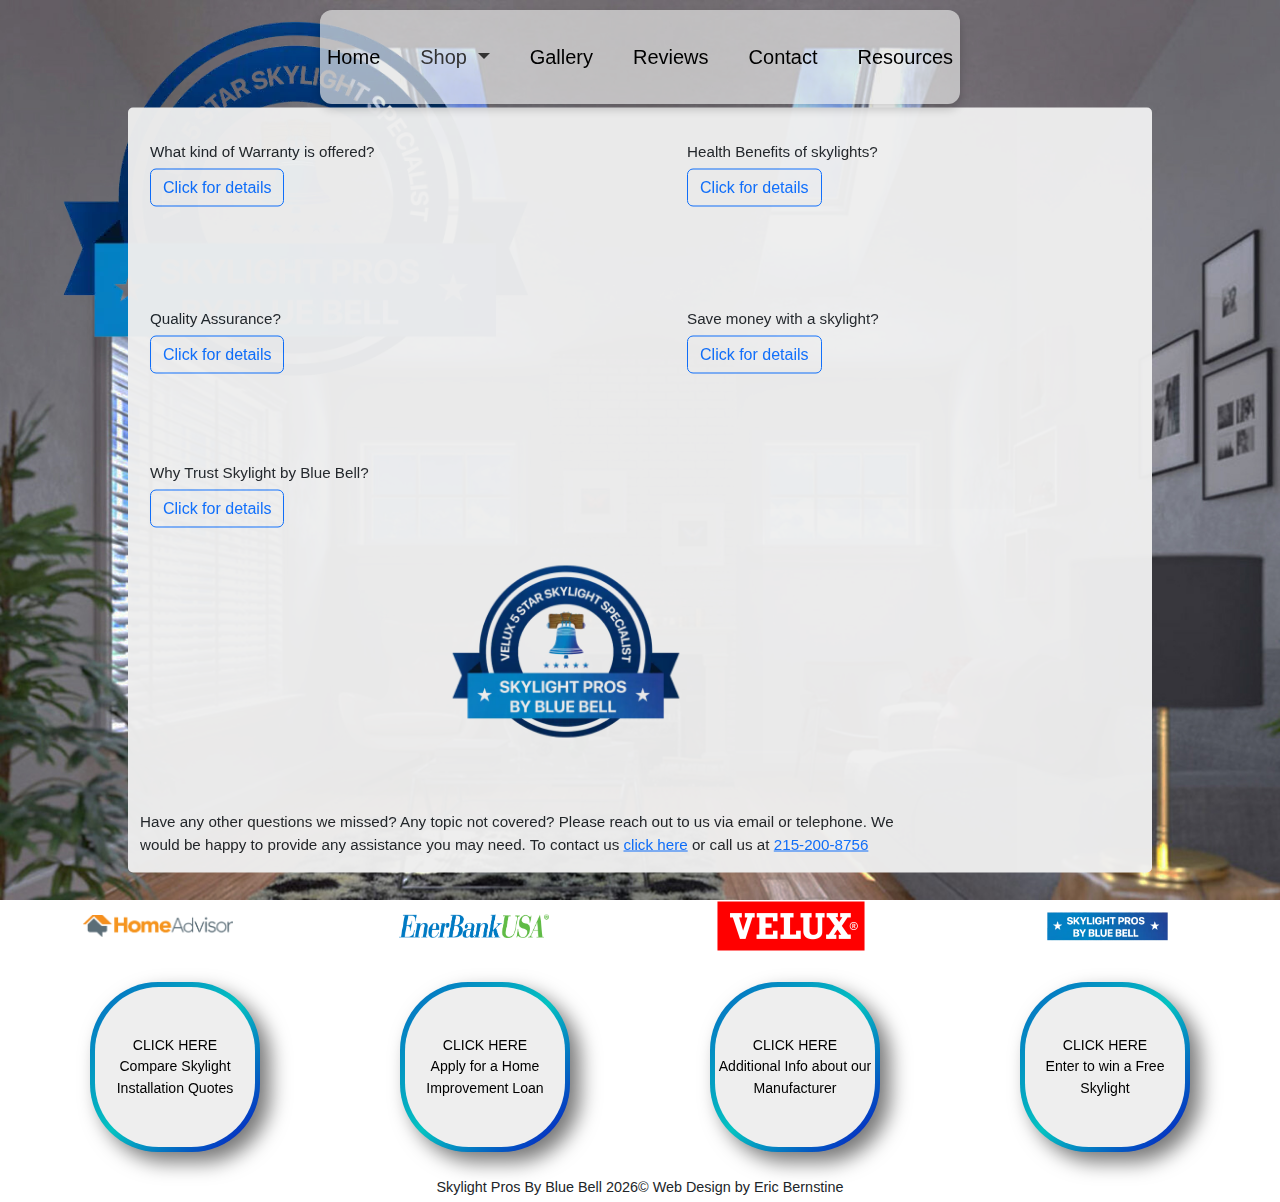
<file: information.html>
<!DOCTYPE html>
<html lang="en">

<head>
  <meta charset="UTF-8">
  <meta name="viewport" content="width=device-width, initial-scale=1.0">
  <!-- BOOTSTRAP CDN 4.0-->
  <!-- needed to downgrade to 4.0, collapse divs do not work on 5.3.3 -->
  <link href="https://cdn.jsdelivr.net/npm/bootstrap@5.3.3/dist/css/bootstrap.min.css" rel="stylesheet"
    integrity="sha384-QWTKZyjpPEjISv5WaRU9OFeRpok6YctnYmDr5pNlyT2bRjXh0JMhjY6hW+ALEwIH" crossorigin="anonymous">
  <script src="https://cdn.jsdelivr.net/npm/bootstrap@5.3.3/dist/js/bootstrap.bundle.min.js"
    integrity="sha384-YvpcrYf0tY3lHB60NNkmXc5s9fDVZLESaAA55NDzOxhy9GkcIdslK1eN7N6jIeHz"
    crossorigin="anonymous"></script>
  <link rel="stylesheet" href="styles/media_queries/query_information.css">
  <link rel="stylesheet" href="styles/media_queries/query_headingSection.css">
  <link rel="stylesheet" href="styles/media_queries/query_footerSection.css">
  <link rel="stylesheet" href="styles/master.css">
  <link rel="stylesheet" href="styles/information.css">

  <title>Skylight Pros by Blue Bell</title>
  <script src="https://ajax.googleapis.com/ajax/libs/jquery/3.7.1/jquery.min.js"></script>
</head>

<body>
  <div class="headingSection">
    <div id="innerHeading">
      <img class='logo' src="images/logo.png" alt="">
      <div class="menuHolder">
        <div id="menu">
          <ul class="nav-links">
            <li><a href="index.html">Home</a></li>

            <li>
              <div class="dropdown">
                <button class="dropdown-toggle" type="button" id="dropdownMenuButton" data-bs-toggle="dropdown"
                  aria-expanded="false">
                  Shop
                </button>
                <ul class="dropdown-menu" aria-labelledby="dropdownMenuButton">
                  <li><a class="dropdown-item" href="shopPage_skylights.html">Skylights</a></li>
                  <li><a class="dropdown-item" href="shopPage_sunTunels.html">Sun Tunnels</a></li>
                  <li><a class="dropdown-item" href="shopPage_roofWindows.html">Roof Access
                      Windows</a></li>
                  <li><a class="dropdown-item" href="roofing.html">Roofing</a></li>
                  <li><a class="dropdown-item" href="siding.html">Siding</a></li>
                </ul>
              </div>
            </li>


            <li><a href="">Gallery</a></li>
            <li><a href="#">Reviews</a></li>
            <li><a href="contact.html">Contact</a></li>
            <li><a href="information.html">Resources</a></li>
          </ul>
        </div>
      </div>
    </div>
    <div class="burger" id='burger'>
      <div class="inactive line"></div>
      <div class="inactive line"></div>
      <div class="inactive line"></div>
    </div>
  </div>



  <div class="mainBlock">
    <div class="descriptionBlock">

      <div class="ques1">
        <h4>What kind of Warranty is offered?</h4>
        <p>
          <a class="btn btn-outline-primary" data-bs-toggle="collapse" href="#collapseExampleques1"
            id="collapseExampleques1_btn" role="button" aria-expanded="false"
            onclick="collapseButton('collapseExampleques1_btn')" aria-controls="collapseExample">
            Click for details
          </a>
        </p>
        <div class="collapse" id="collapseExampleques1">

          <div class="card card-body">
            <p>The Velux deck mounted skylights come with an industry-first 10-year
              “No Leak” installation warranty that covers correct skylight and
              appropriate flashing installations (product and labor) against
              leaks, no matter who installs the skylight.</p>
            <p><a href="https://www.veluxusa.com/help/velux-warranty">Reference</a></p>
          </div>
        </div>
      </div>


      <div class="ques2">
        <h4>Quality Assurance?</h4>
        <p>
          <a class="btn btn-outline-primary" data-bs-toggle="collapse" href="#collapseExampleques2"
            id="collapseExampleques2_btn" onclick="collapseButton('collapseExampleques2_btn')" role="button"
            aria-expanded="false" aria-controls="collapseExample">
            Click for details
          </a>
        </p>
        <div class="collapse" id="collapseExampleques2">
          <div class="card card-body">
            <p>
              Quality is rooted in treating your customer’s home the same way you want your home
              treated.
              Unlike other skylight installers, roofers, and or contractor; Skylight Pros by Blue Bell
              ensures your skylight replacement or new installation will not leak by removing old
              shingles
              from around the units. Once the old shingles are removed, later of underlayment is
              installed
              on the roof deck prior to the installation of the new skylight and corresponding
              flashing
              kits.
            </p>
          </div>
        </div>
      </div>

      <div class="ques5">
        <h4>Why Trust Skylight by Blue Bell?</h4>
        <p>
          <a class="btn btn-outline-primary" data-bs-toggle="collapse" href="#collapseExampleques5" role="button"
            aria-expanded="false" onclick="collapseButton('collapseExampleques5_btn')" aria-controls="collapseExample"
            id="collapseExampleques5_btn">
            Click for details
          </a>
        </p>
        <div class="collapse" id="collapseExampleques5">
          <div class="card card-body">
            <p>
              As a local, family-owned business, we take pride in providing top-rated skylight
              installation and
              repair services. Our commitment to quality and customer satisfaction has earned us a
              stellar
              reputation. With certified craftsmanship, we treat every project with care and
              attention.
              Trust
              us to brighten your home with our expertise and personalized service.
            </p>
          </div>
        </div>
      </div>

      <div class="ques4">
        <h4>Health Benefits of skylights?</h4>
        <p>
          <a class="btn btn-outline-primary" data-bs-toggle="collapse" href="#collapseExampleques4"
            onclick="collapseButton('collapseExampleques4_btn')" role="button" aria-expanded="false"
            aria-controls="collapseExample" id="collapseExampleques4_btn">
            Click for details
          </a>
        </p>
        <div class="collapse" id="collapseExampleques4">
          <div class="card card-body">
            <p>Access to natural light helps regulate the human body’s natural circadian rhythm, which
              supports
              metabolic processes and leads to more restful sleep. Through the hormone melatonin, the
              circadian system regulates cycles of wakefulness and sleepiness. The natural human
              circadian. When people are deprived
              of exposure to natural cycles of darkness and light, the production of melatonin is
              disrupted,
              as are the cycles of alertness and sleepiness, potentially leading to sleep
              disturbances.</p>
            </p>
            <p>Operable skylights can improve indoor air quality by allowing fresh air to circulate,
              reducing
              the buildup of pollutants and moisture. This can be particularly beneficial in areas
              like
              kitchens and bathrooms, where ventilation is needed to prevent mold and mildew</p>
            <p><a href="https://continuingeducation.bnpmedia.com/article_print.php?C=2149&L=32">Reference</a>
            </p>
          </div>
        </div>
      </div>

      <div class="ques3">
        <h4>Save money with a skylight?</h4>
        <p>
          <a class="btn btn-outline-primary" data-bs-toggle="collapse" href="#collapseExampleques3"
            onclick="collapseButton('collapseExampleques3_btn')" role="button" aria-expanded="false"
            aria-controls="collapseExample" id="collapseExampleques3_btn">
            Click for details
          </a>
        </p>
        <div class="collapse" id="collapseExampleques3">
          <div class="card card-body">
            <p> When installed by a professional an energy-efficient skylight can help minimize your
              heating, cooling, and lighting costs.</p>
            <p>Those on east-facing roofs provide maximum light and solar heat gain in the morning.
              West-facing skylights provide afternoon sunlight and heat gain. South-facing skylights
              provide the greatest potential for desirable winter passive solar heat gain than any
              other location, but often allow unwanted heat gain in the summer.</p>
            <p><a href="https://www.energy.gov/energysaver/windows-doors-and-skylights">Reference</a>
            </p>
          </div>
        </div>
      </div>

      <div class="imgslot">
        <img src="images/logo.png" alt="" srcset="">
      </div>
    </div>

    <div class="footnote">
      <div class="footQuote">
        <p>Have any other questions we missed? Any topic not covered? Please reach out to us via email or
          telephone.
          We would be happy to provide any assistance you may need. To contact us <a href="contact.html">click
            here</a> or call us at <a href="tel:215-200-8756">215-200-8756</a>
        </p>
      </div>
    </div>
  </div>

  <!-- FOOTER -->
  <div class="sponsorImages">
    <img src="images/Sponsors/homeAdvisor.png" alt="">
    <img src="images/Sponsors/enterBank.png" alt="">
    <img src="images/Sponsors/velux.png" alt="">
    <div class="smallLogo"><img src="images/smallLogo.png" alt=""></div>
  </div>
  <div class="sponsorSectionSecondary">

    <div class='sponsorBlock'>
      <div class='homeAdvisor'>
        <div class="sponsorText">
          <div class="sponsorContent">
            <a href="https://www.homeadvisor.com/cost/doors-and-windows/install-a-skylight/">
              <div class="irsClick">CLICK HERE</div>
              Compare Skylight Installation Quotes
            </a>
          </div>
        </div>
      </div>
    </div>

    <div class='sponsorBlock'>
      <div class='enterBank'>
        <div class="sponsorText">
          <div class="sponsorContent">
            <a
              href="https://application.enerbank.com/apply/loanproduct?sponsorPhoneNumber=8666443660&contractorNumber=1045&loanCode=DVL8724&estimatedCost=&projectTypeId=">
              <div class="irsClick">CLICK HERE</div>
              Apply for a Home Improvement Loan
            </a>
          </div>
        </div>
      </div>
    </div>


    <div class='sponsorBlock'>
      <div class='velux'>
        <div class="sponsorText">
          <div class="sponsorContent">
            <a href="https://www.veluxusa.com/">
              <div class="irsClick">CLICK HERE</div>
              Additional Info about our Manufacturer
            </a>
          </div>
        </div>
      </div>
    </div>

    <div class='sponsorBlock'>
      <div class='blueBell'>
        <div class="sponsorText">
          <div class="sponsorContent">
            <a href="#">
              <div class="irsClick">CLICK HERE</div>
              Enter to win a Free Skylight
            </a>
          </div>
        </div>
      </div>
    </div>
    <div class="watermark">Skylight Pros By Blue Bell
      <script>document.write(new Date().getFullYear())</script>© Web Design by Eric Bernstine
    </div>
  </div>

  <!-- QUERY FOOTER -->
  <div class="sponsorQuery">
    <div class="topImages">
      <div class="homeadvisor"><img src="images/Sponsors/homeAdvisor.png" alt=""></div>
      <div class="enterbank"><img src="images/Sponsors/enterBank.png" alt=""></div>
    </div>
    <div class="top">

      <div class='sponsorBlock'>
        <div class='homeAdvisor'>
          <div class="sponsorText">
            <div class="sponsorContent">
              <a href="https://www.homeadvisor.com/cost/doors-and-windows/install-a-skylight/">
                <div class="irsClick">CLICK HERE</div>
                Compare Skylight Installation Quotes
              </a>
            </div>
          </div>
        </div>
      </div>

      <div class='sponsorBlock'>
        <div class='enterBank'>
          <div class="sponsorText">
            <div class="sponsorContent">
              <a
                href="https://application.enerbank.com/apply/loanproduct?sponsorPhoneNumber=8666443660&contractorNumber=1045&loanCode=DVL8724&estimatedCost=&projectTypeId=">
                <div class="irsClick">CLICK HERE</div>
                Apply for a Home Improvement Loan
              </a>
            </div>
          </div>
        </div>
      </div>
    </div>

    <div class="bottomImages">
      <div class="bottom_velux"><img src="images/Sponsors/velux.png" alt=""></div>
      <div class="bottom_smallLogo"><img src="images/smallLogo.png" alt=""></div>
    </div>

    <div class="bottom">
      <div class='sponsorBlock'>
        <div class='velux'>
          <div class="sponsorText">
            <div class="sponsorContent">
              <a href="https://www.veluxusa.com/">
                <div class="irsClick">CLICK HERE</div>
                Additional Info about our Manufacturer
              </a>
            </div>
          </div>
        </div>
      </div>

      <div class='sponsorBlock'>
        <div class='blueBell'>
          <div class="sponsorText">
            <div class="sponsorContent">
              <a href="#">
                <div class="irsClick">CLICK HERE</div>
                Enter to win a Free Skylight
              </a>
            </div>
          </div>
        </div>
      </div>
    </div>

    <div class="watermark">Skylight Pros By Blue Bell
      <script>document.write(new Date().getFullYear())</script>© Web Design by Eric Bernstine
    </div>
  </div>
  <script src="script/query_script/query_headingSection.js"></script>
  <script src="script/information.js"></script>
</body>

</html>
</file>
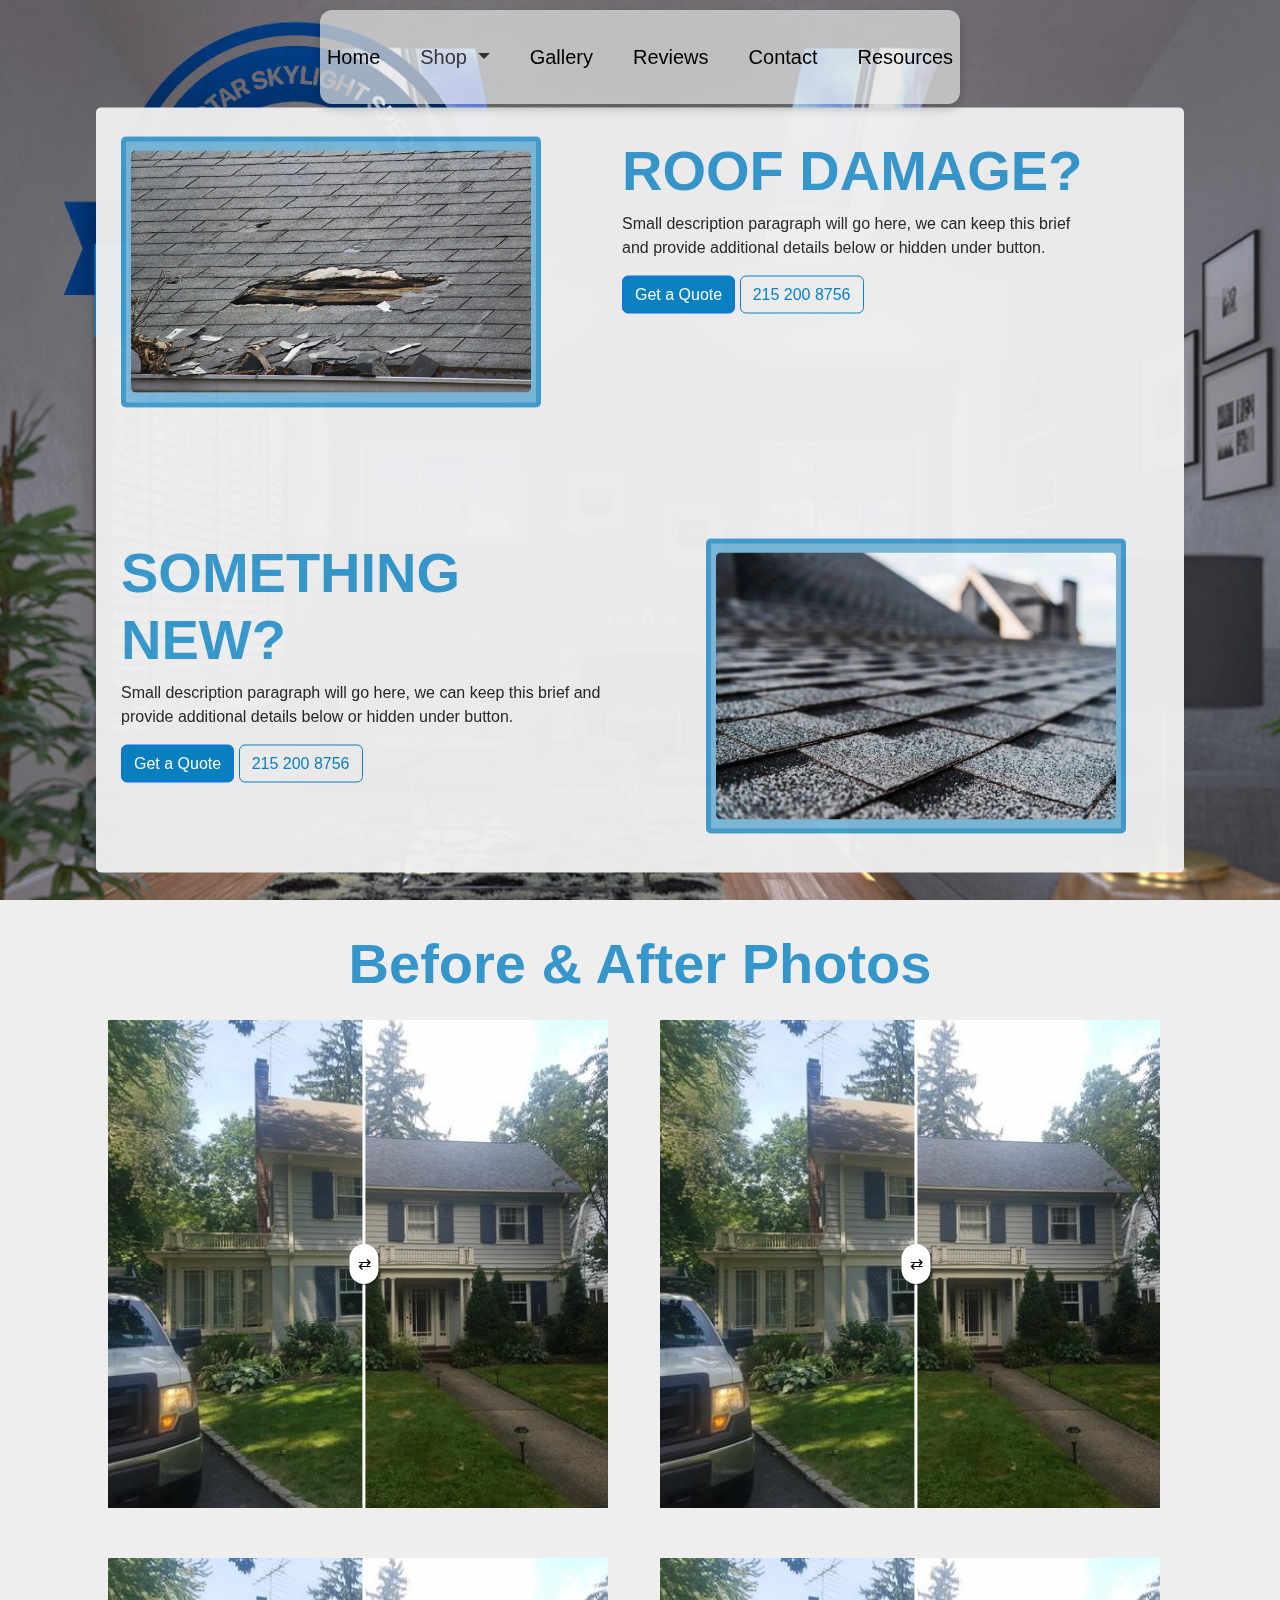
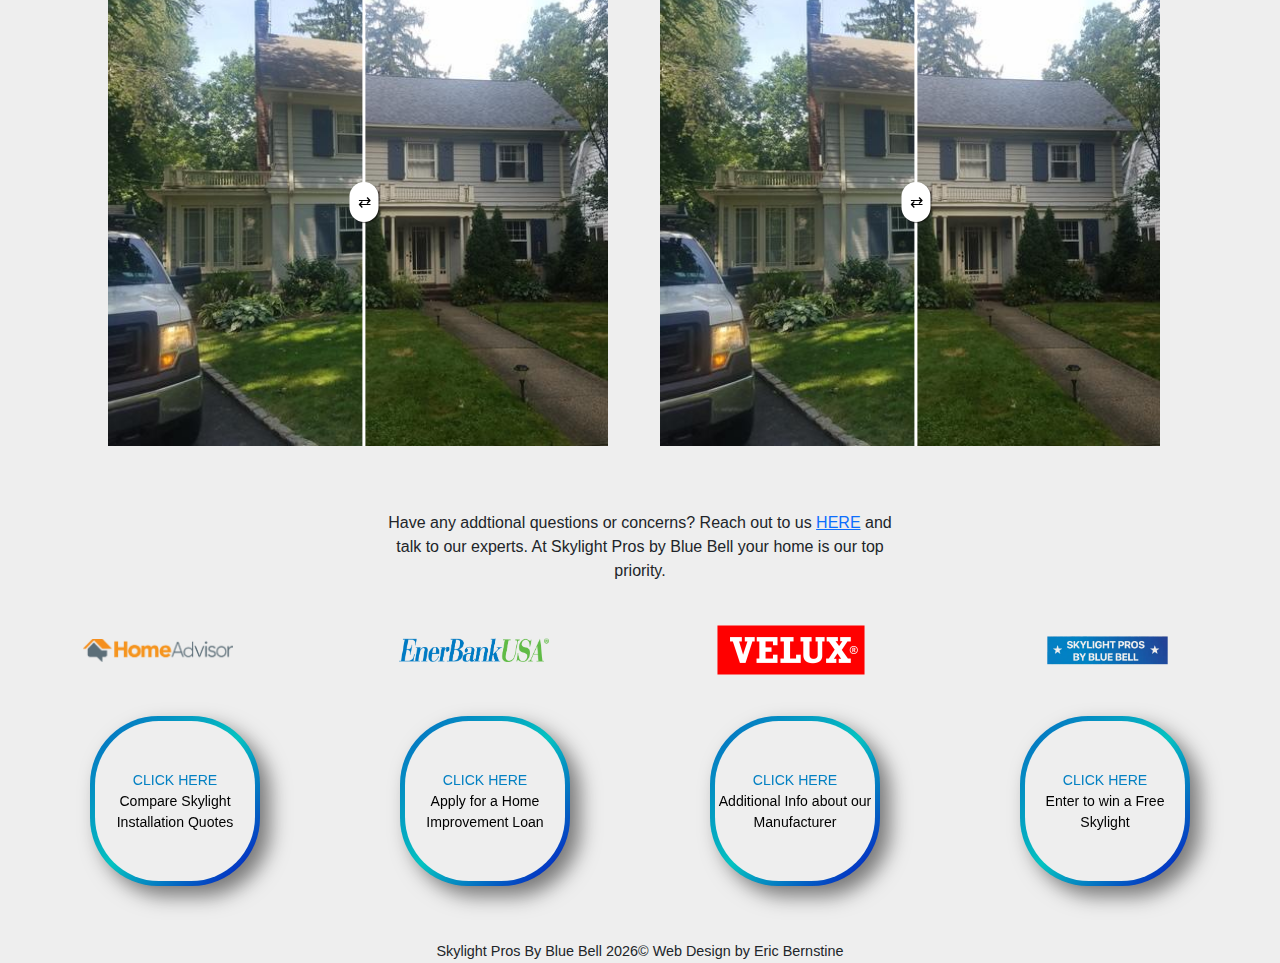
<file: roofing.html>
<!DOCTYPE html>
<html lang="en">

<head>
  <meta charset="UTF-8">
  <meta name="viewport" content="width=device-width, initial-scale=1.0">
  <link href="https://cdn.jsdelivr.net/npm/bootstrap@5.3.3/dist/css/bootstrap.min.css" rel="stylesheet"
    integrity="sha384-QWTKZyjpPEjISv5WaRU9OFeRpok6YctnYmDr5pNlyT2bRjXh0JMhjY6hW+ALEwIH" crossorigin="anonymous">
  <script src="https://cdn.jsdelivr.net/npm/bootstrap@5.3.3/dist/js/bootstrap.bundle.min.js"
    integrity="sha384-YvpcrYf0tY3lHB60NNkmXc5s9fDVZLESaAA55NDzOxhy9GkcIdslK1eN7N6jIeHz"
    crossorigin="anonymous"></script>

  <link rel="stylesheet" href="styles/media_queries/query_headingSection.css">
  <link rel="stylesheet" href="styles/media_queries/query_footerSection.css">
  <link rel="stylesheet" href="styles/media_queries/query_roof&side_mainBlock.css">
  <link rel="stylesheet" href="styles/media_queries/query_roofing.css">
  <link rel="stylesheet" href="styles/master.css">
  <link rel="stylesheet" href="styles/siding.css">
  <link rel="stylesheet" href="styles/roofing.css">
  <title>Skylight Pros by Blue Bell</title>
  <!-- <script src="https://ajax.googleapis.com/ajax/libs/jquery/3.7.1/jquery.min.js"></script> -->
</head>

<body>

  <div class="headingSection">
    <div id="innerHeading">
      <img class='logo' src="images/logo.png" alt="">
      <div class="menuHolder">
        <div id="menu">
          <ul class="nav-links">
            <li><a href="index.html">Home</a></li>

            <li>
              <div class="dropdown">
                <button class="dropdown-toggle" type="button" id="dropdownMenuButton" data-bs-toggle="dropdown"
                  aria-expanded="false">
                  Shop
                </button>
                <ul class="dropdown-menu" aria-labelledby="dropdownMenuButton">
                  <li><a class="dropdown-item" href="shopPage_skylights.html">Skylights</a></li>
                  <li><a class="dropdown-item" href="shopPage_sunTunels.html">Sun Tunnels</a></li>
                  <li><a class="dropdown-item" href="shopPage_roofWindows.html">Roof Access
                      Windows</a></li>
                  <li><a class="dropdown-item" href="roofing.html">Roofing</a></li>
                  <li><a class="dropdown-item" href="siding.html">Siding</a></li>
                </ul>
              </div>
            </li>


            <li><a href="index.html#gallerySection">Gallery</a></li>
            <li><a href="index.html#testimonialSponsorSection">Reviews</a></li>
            <li><a href="contact.html">Contact</a></li>
            <li><a href="information.html">Resources</a></li>
          </ul>
        </div>
      </div>
    </div>
    <div class="burger" id='burger'>
      <div class="inactive line"></div>
      <div class="inactive line"></div>
      <div class="inactive line"></div>
    </div>
  </div> <!-- End of heading section --> 

  <div class="mainBlock">

    <div class="imgBlock1">
      <img src="images/shop/roofing/damagedRoof.jpg" alt="" srcset="">
    </div>

    <div class="descBlock1">
      <h4>ROOF DAMAGE?</h4>
      <div class="descBlock1_details">
        <p>Small description paragraph will go here, we can keep this brief and provide additional details below or
          hidden under button.
        </p>
      </div>
      <a href="contact.html"><button class="btn btn-primary">Get a Quote</button></a>
      <a href="tel:215-200-8756" class="btn btn-outline-primary">215 200 8756</a>
    </div>

    <div class="imgBlock2">
      <img src="images/shop/roofing/newRoof.webp" alt="" srcset="">
    </div>
    <div class="descBlock2">
      <h4>SOMETHING NEW?</h4>
      <div class="descBlock2_details">
        <p>Small description paragraph will go here, we can keep this brief and provide additional details below or
          hidden under button.
        </p>
      </div>
      <a href="contact.html"><button class="btn btn-primary">Get a Quote</button></a>
      <a href="tel:215-200-8756" class="btn btn-outline-primary">215 200 8756</a>
    </div>

  </div>

  <div class="imgBlock">
    <h4>Before & After Photos</h4>
    <div class="flex">

      <div class="inner">
        <div class="container">
          <div class="img_container">
            <img src="images/shop/roofing/before2.jpg" alt="" class="slider_image before">
            <img src="images/shop/roofing/after2.jpg" alt="" class="slider_image after">
          </div>
          <input type="range" class="slider" min="3" max="95" value="50" aria-label="% before photo shown">
          <div class="slider_line"></div>
          <div class="slider_button">&#8644;</div>
        </div>
      </div>

      <div class="inner">
        <div class="container">
          <div class="img_container">
            <img src="images/shop/roofing/before2.jpg" alt="" class="slider_image before">
            <img src="images/shop/roofing/after2.jpg" alt="" class="slider_image after">
          </div>
          <input type="range" class="slider" min="3" max="95" value="50" aria-label="% before photo shown">
          <div class="slider_line"></div>
          <div class="slider_button">&#8644;</div>
        </div>
      </div>

      <div class="inner">
        <div class="container">
          <div class="img_container">
            <img src="images/shop/roofing/before2.jpg" alt="" class="slider_image before">
            <img src="images/shop/roofing/after2.jpg" alt="" class="slider_image after">
          </div>
          <input type="range" class="slider" min="3" max="95" value="50" aria-label="% before photo shown">
          <div class="slider_line"></div>
          <div class="slider_button">&#8644;</div>
        </div>
      </div>

      <div class="inner">
        <div class="container">
          <div class="img_container">
            <img src="images/shop/roofing/before2.jpg" alt="" class="slider_image before">
            <img src="images/shop/roofing/after2.jpg" alt="" class="slider_image after">
          </div>
          <input type="range" class="slider" min="3" max="95" value="50" aria-label="% before photo shown">
          <div class="slider_line"></div>
          <div class="slider_button">&#8644;</div>
        </div>
      </div>


      <div class="roofing_disclaimer">
        <p>Have any addtional questions or concerns? Reach out to us <a href="contact.html">HERE</a>
          and talk to our experts.
          At Skylight Pros by Blue Bell your home is our top priority.</p>
      </div>
    </div>
  </div>




    <!-- FOOTER -->
    <div class="sponsorImages">
      <img src="images/Sponsors/homeAdvisor.png" alt="">
      <img src="images/Sponsors/enterBank.png" alt="">
      <img src="images/Sponsors/velux.png" alt="">
      <div class="smallLogo"><img src="images/smallLogo.png" alt=""></div>
  </div>
  <div class="sponsorSectionSecondary">
      <div class='sponsorBlock'>
          <div class='homeAdvisor'>
              <div class="sponsorText">
                  <div class="sponsorContent">
                      <a href="https://www.homeadvisor.com/cost/doors-and-windows/install-a-skylight/">
                          <div class="sponsorBlock_click">CLICK HERE</div>
                          Compare Skylight Installation Quotes
                      </a>
                  </div>
              </div>
          </div>
      </div>

      <div class='sponsorBlock'>
          <div class='enterBank'>
              <div class="sponsorText">
                  <div class="sponsorContent">
                      <a
                          href="https://application.enerbank.com/apply/loanproduct?sponsorPhoneNumber=8666443660&contractorNumber=1045&loanCode=DVL8724&estimatedCost=&projectTypeId=">
                          <div class="sponsorBlock_click">CLICK HERE</div>
                          Apply for a Home Improvement Loan
                      </a>
                  </div>
              </div>
          </div>
      </div>


      <div class='sponsorBlock'>
          <div class='velux'>
              <div class="sponsorText">
                  <div class="sponsorContent">
                      <a href="https://www.veluxusa.com/">
                          <div class="sponsorBlock_click">CLICK HERE</div>
                          Additional Info about our Manufacturer
                      </a>
                  </div>
              </div>
          </div>
      </div>

      <div class='sponsorBlock'>
          <div class='blueBell'>
              <div class="sponsorText">
                  <div class="sponsorContent">
                      <a href="#">
                          <div class="sponsorBlock_click">CLICK HERE</div>
                          Enter to win a Free Skylight
                      </a>
                  </div>
              </div>
          </div>
      </div>
  </div>
  <div class="top_watermark">Skylight Pros By Blue Bell
      <script>document.write(new Date().getFullYear())</script>© Web Design by Eric Bernstine
  </div>

  <!-- QUERY FOOTER -->
  <div class="sponsorQuery">
      <div class="topImages">
          <div class="homeadvisor"><img src="images/Sponsors/homeAdvisor.png" alt=""></div>
          <div class="enterbank"><img src="images/Sponsors/enterBank.png" alt=""></div>
      </div>
      <div class="top">

          <div class='sponsorBlock'>
              <div class='homeAdvisor'>
                  <div class="sponsorText">
                      <div class="sponsorContent">
                          <a href="https://www.homeadvisor.com/cost/doors-and-windows/install-a-skylight/">
                              <div class="sponsorBlock_click">CLICK HERE</div>
                              Compare Skylight Installation Quotes
                          </a>
                      </div>
                  </div>
              </div>
          </div>

          <div class='sponsorBlock'>
              <div class='enterBank'>
                  <div class="sponsorText">
                      <div class="sponsorContent">
                          <a
                              href="https://application.enerbank.com/apply/loanproduct?sponsorPhoneNumber=8666443660&contractorNumber=1045&loanCode=DVL8724&estimatedCost=&projectTypeId=">
                              <div class="sponsorBlock_click">CLICK HERE</div>
                              Apply for a Home Improvement Loan
                          </a>
                      </div>
                  </div>
              </div>
          </div>
      </div>

      <div class="bottomImages">
          <div class="bottom_velux"><img src="images/Sponsors/velux.png" alt=""></div>
          <div class="bottom_smallLogo"><img src="images/smallLogo.png" alt=""></div>
      </div>

      <div class="bottom">
          <div class='sponsorBlock'>
              <div class='velux'>
                  <div class="sponsorText">
                      <div class="sponsorContent">
                          <a href="https://www.veluxusa.com/">
                              <div class="sponsorBlock_click">CLICK HERE</div>
                              Additional Info about our Manufacturer
                          </a>
                      </div>
                  </div>
              </div>
          </div>

          <div class='sponsorBlock'>
              <div class='blueBell'>
                  <div class="sponsorText">
                      <div class="sponsorContent">
                          <a href="#">
                              <div class="sponsorBlock_click">CLICK HERE</div>
                              Enter to win a Free Skylight
                          </a>
                      </div>
                  </div>
              </div>
          </div>
      </div>

      <div class="watermark">Skylight Pros By Blue Bell
          <script>document.write(new Date().getFullYear())</script>© Web Design by Eric Bernstine
      </div>
  </div>

  <script src="script/query_script/query_headingSection.js"></script>
  <script src="script/roofing.js"></script>
</body>

</html>
</file>
<file: styles/media_queries/query_information.css>
@media screen and (max-width:900px){
    .mainBlock{
        width: 95% !important;
        height: 89% !important;
    }
    /* .imgslot{
        grid-column: 5 / 9;
        grid-row: 10 / 12;
    } */
    .imgslot img{
        width: 200px !important;
        height: auto;
    }
    .ques5{
        margin-bottom: 0px !important;
    }
    .ques4{
        margin-top: 0px !important;
    }

}

@media screen and (max-width: 550px){
    .ques1, .ques2, .ques3, .ques4, .ques5{
        margin-left: 10px !important;
    } 
    .ques1 h4, .ques2 h4, .ques3 h4, .ques4 h4, .ques5 h4{
        margin-top: 0px !important;
    }
    .mainBlock{
        overflow-y: hidden !important;
    }
    .imgslot img{
        display: none !important;
    }
    .descriptionBlock {
        display: flex !important;
        flex-direction: column !important;
    }
    .footnote{
        flex-direction: column !important;
        justify-content: center !important;
    }
    .footQuote{
        width: 95% !important;
        font-size: 80% !important;
    }
    .number{
        margin-bottom: 10px;
    }
    .collapse div{
        max-height: 200px !important;
        overflow-y: scroll !important;
    }
}

@media screen and (max-width: 400px){
    .descriptionBlock h4{
        font-size: 90% !important;
    }
    .descriptionBlock p{
        font-size: 90% !important;
    }
    .descriptionBlock a{
        transform: scale(0.8);
    }
    .footQuote{
        width: 95% !important;
        font-size: 75% !important;
    }

}
</file>
<file: styles/media_queries/query_headingSection.css>
.burger{
   display: none;
}
.burger div{
    width: 27px;
    height: 3px;
    background-color: #565656;
    margin-bottom: 3px;
}

.burger svg{
    opacity: 0.8;
}
@media screen and (max-width: 1240px){
    .headingSection{
        overflow-x: hidden;
    }
    .burger{
        display: block;
        position: fixed;
        top: 5%;
        right: 5%;
        background-color: rgba(225, 225, 225, 0.7); /* 70% opacity black background */
        padding: 12px;
        border-radius: 12px;
        cursor: pointer;
        z-index: 100;
    }
    .nav-links{
        position: absolute;
        right: -50%;
        height: 50vh;
        top: 9vh;
        background-color: rgba(225, 225, 225, 0.7); /* 70% opacity black background */
        width: 100%;
        display: flex;
        flex-direction: column;
        align-items: center;
        border-radius: 12px;
        transform: translateX(100%);
        transition: transform 0.5s ease-in;
    }


}

@media screen and (max-width: 850px){
    .bigTitle {
        padding-left: 10%;
        padding-top: 15px;
        text-align: left;
        justify-content: center;
        grid-row-start: 3;
        grid-row-end: 5;
        grid-column-start: 1;
        grid-column-end: 5;
        color: #f7f7f5;
    }
    .bigTitle h1 {
        margin-top: 10px;
        font-weight: 800;
        font-size: 70px;
    }
    .logo img{
        width: 200px !important;
        height: auto !important;
        position: absolute;
        top: 2%;
        left: 50%;
        transform: translate(-50%, -2%);
    }
}

@media screen and (max-width: 380px){

    .bigTitle h1 {
        margin-top: 20px;
        font-weight: 800;
        font-size: 50px;
    }

    .logo{
        width: 8.25rem;
        height: 5.625rem;
    }
}
.nav-active{
    transform: translateX(0%);
}
</file>
<file: styles/media_queries/query_footerSection.css>
/* CUSTOMER REVIEWS */
@media screen and (max-width:700px) {
    .testimonialSection {
        display: flex;
        justify-content: center;
        align-items: center;
    }

    .elfsight-app-b2c97f88-710c-4d05-b94e-a5c5e601f585 {
        width: 95%;
    }
}

@media screen and (max-width: 1000px) {
    .sponsorSection {
        display: none !important;
    }

    .sponsorSectionSecondary {
        display: none !important;
    }

    .sponsorContent {
        height: 150px;
        width: 150px;
        font-size: 88%;
    }

    .sponsorImages {
        display: none !important;
    }

    .sponsorText {
        width: 92%;
        padding: 5px;
    }

    .sponsorQuery {
        display: block !important;
        width: 100%;
    }

    .sponsorQuery img {
        margin-right: 15px;
    }

    .top {
        display: flex;
        justify-content: space-around;
        align-items: center;
    }

    .bottom {
        display: flex;
        justify-content: space-around;
        align-items: center;
    }

    .topImages {
        display: flex;
        justify-content: space-around;
        align-items: center;
    }

    .bottomImages {
        display: flex;
        justify-content: space-around;
        align-items: center;
    }

    .topImages img,
    .bottomImages img {
        width: 100px !important;
        height: auto !important;
    }

    .top_watermark {
        display: none !important;
    }
}

@media screen and (max-width: 580px) {
    .sponsorContent {
        height: 100px;
        width: 100px;
        font-size: 65%;
    }

    .sponsorText {
        height: 100px !important;
        width: 100px !important;
        border: 3px solid rgba(56, 139, 217, 0.7) !important;
        padding: 0px !important;
        border-radius: 40% !important;
        filter: none !important;
    }

    .topImages img,
    .bottomImages img {
        width: 80px !important;
        height: auto !important;
    }

    .bottomImages img {
        margin-left: 10px;
    }

    .sponsorSection {
        padding: none;
    }

    .watermark {
        text-align: center;
    }
}
</file>
<file: styles/master.css>
/* HEADING SECTION */
*{
    font-family: Arial, Helvetica, sans-serif;
}
.headingSection {
    font-size: large;
    height: 100vh;
    background-image: url(../images/skylightBackgroundCopy.jpg);
    background-size: cover;
    background-position: center;
    background-repeat: no-repeat;
}
.headingSection h1{
    padding-top: 40px;
    color: #eaeaea
}

#innerHeading {
    font-size: large;
    display: grid;
    grid-template-columns: repeat(5, 2fr);
    grid-template-rows: repeat(7, auto);
    height: 100%;
}

.menuHolder {
    grid-column-start: 2;
    grid-column-end: 5;
    margin: auto auto auto auto;
    padding-bottom: 100px;
    width: 60%;
    height: 50px;
    max-width: 100%;
    /* Height of the fixed element to maintain layout */
}
#menu {
    max-width: 100%;
    position: fixed;
    top: 10px;
    /* Fixed at the top with an offset */
    left: 50%;
    transform: translateX(-50%);
    /* Center the element horizontally */
    width: 50%;
    z-index: 99;
    /* Ensure it stays on top */
    display: flex;
    /* Align children flexibly */
    justify-content: center;
    align-items: center;

}

.logo {
    margin-top: 20px;
    margin-left: 40px;
}

.logo img{
    width: 13.75rem;
    height: 9.375rem;
}

.nav-links {
    display: flex;
    justify-content: center;
    align-items: center;
    width: 100%;
    margin: auto;
    background-color: rgba(225, 225, 225, 0.7); /* 70% opacity black background */
    padding: 20px 15px;
    border-radius: 12px;
    box-shadow: 0 5px 10px rgba(0, 0, 0, 0.2);
}

.nav-links li {
    list-style: none;
    margin: 0 20px;
}

.nav-links li {
    position: relative;
    color: #333;
    font-size: 20px;
    font-weight: 500;
    padding: 6px 0;
    text-decoration: none;
}

/* Only apply to li without a button child */
.nav-links li:not(:has(button)):before {
    content: '';
    position: absolute;
    bottom: 0;
    left: 0;
    height: 3px;
    width: 0%;
    background: #0481c3;
    border-radius: 12px;
    transition: all 0.4s ease;
}

.nav-links li:hover:before {
    width: 100%;
    left: 50%;
    transform: translateX(-50%);
}

.nav-links li button {
    position: relative;
    color: #333;
    font-size: 20px;
    font-weight: 500;
    padding: 6px 0;
    text-decoration: none;
    border: none;
    background: none;
}

.nav-links a {
    text-decoration: none;
    color: #000;
}

.nav-links li button:before {
    content: '';
    position: absolute;
    bottom: 0;
    left: 0;
    height: 3px;
    width: 0%;
    background: #0481c3;
    border-radius: 12px;
    transition: all 0.4s ease;
}

.nav-links li button:hover:before {
    width: 100%;
    left: 50%;
    transform: translateX(-50%);
}
.gallery, .reviews, .shop{
    cursor: pointer;
}

.bigTitle {
    padding-left: 10%;
    padding-top: 15px;
    text-align: left;
    justify-content: center;
    grid-row-start: 2;
    grid-row-end: 5;
    grid-column-start: 2;
    grid-column-end: 5;
    color: #f7f7f5;
}

.bigTitle h1 {
    margin-top: 10px;
    font-weight: 800;
    font-size: 100px;
}


/* SHOP SECTION  */

/* Removed white box right side */
.row.pricing-row {
    margin: 0;
    padding: 0;
    width: 100%;
    max-width: 100%;
    box-sizing: border-box;
}
.homePage_shop{
    background-image: linear-gradient(#f7f7f5, #d1cfcf);
}

#shopSection {
    display: flex;
    align-items: center;
    justify-content: space-around;
    height: 800px;
    width: 100%;
    max-width: 100%;
    margin-bottom: 45px;
    padding: 0;
}

#shopSection .card {
    padding-top: 20px;
    filter: drop-shadow(10px 10px 10px rgb(4, 129, 195, 0.7));
    transition: filter 0.3s ease, padding-top 0.3s ease;
    margin: 0;
}

#shopSection .card:hover {
    filter: drop-shadow(20px 20px 20px rgb(4, 129, 195, 0.7));
}

#shopSection .card_buttons{
    display: flex;
    flex-direction: row;
    gap: 5px
}
#shopSection .card_buttons a{
    transform: scale(0.9);
}

#shopSection .cardImg {
    border-radius: 5%;
}

/* GALLERY SECTION */

.carousel {
    width: 100vw;
    height: 100vh;
    margin-top: -50px;
    overflow: hidden;
    position: relative;
    max-width: 100%;
}

.carousel .list .item {
    width: 180px;
    max-width: 100%;
    height: 250px;
    position: absolute;
    top: 80%;
    transform: translateY(-70%);
    left: 70%;
    border-radius: 20px;
    box-shadow: 0 25px 50px rgba(0, 0, 0, 0.3);
    background-position: 50% 50%;
    background-size: cover;
    z-index: 98;
    transition: 2s;
    /* Update transition duration */
}

.carousel .list .item:nth-child(1),
.carousel .list .item:nth-child(2) {
    top: 0;
    left: 0;
    transform: translate(0, 0);
    border-radius: 0;
    width: 100%;
    height: 100%;
}

.carousel .list .item:nth-child(3) {
    left: 67%;
}

.carousel .list .item:nth-child(4) {
    left: calc(67% + 200px);
}

.carousel .list .item:nth-child(5) {
    left: calc(67% + 400px);
}

.carousel .list .item:nth-child(6) {
    left: calc(67% + 600px);
}

.carousel .list .item:nth-child(n+7) {
    left: calc(67% + 800px);
    opacity: 0;
}

.list .item .content {
    position: absolute;
    top: 50%;
    left: 100px;
    transform: translateY(-50%);
    width: 400px;
    text-align: left;
    color: #fff;
    display: none;
}

.list .item:nth-child(2) .content {
    display: block;
}

.content .title {
    font-size: 100px;
    text-transform: uppercase;
    color: #0481c3;
    font-weight: bold;
    line-height: 1;
    opacity: 0;
    animation: animate 1s ease-in-out 0.3s 1 forwards;
}


.content .des {
    margin-top: 10px;
    margin-bottom: 20px;
    font-size: 18px;
    margin-left: 5px;
    opacity: 0;
    animation: animate 1s ease-in-out 0.9s 1 forwards;
}

.content .btn {
    margin-left: 0px;
    opacity: 0;
    animation: animate 1s ease-in-out 1.2s 1 forwards;
}

.content .btn a {
    text-decoration: none; /* Remove underline */
    color: inherit; /* Ensure it inherits the color */
    padding: 10px 20px;
    border: none;
    cursor: pointer;
    font-size: 16px;
    border: 2px solid #fff;
    border-radius: 5px;
}

.content .btn a:nth-child(1) {
    margin-right: 15px;
    background-color: rgba(4, 129, 195, 0.2);
    color: #fff; 
    border: 2px solid #0481c3; /* Border same as text color */
    transition: 0.3s; /* Smooth transition */
}

.content .btn a:nth-child(1):hover {
    background-color: #0481c3; /* Solid blue */
    color: #fff; /* White text */
    border-color: #0481c3; /* Keep the same border color */
}

.content .btn a:nth-child(2) {
    background-color: #0481c3; /* Always blue */
    color: #fff; /* White text */
    border: 2px solid #0481c3; /* Border same as background */
    transition: 0.3s; /* Smooth transition */
}

.content .btn a:nth-child(2):hover {
    background-color: #045480;
    border-color: #0481c3; 
}
.content .btn button{
    background: none;
    border: none;
    padding: 0;
    margin: 0;
    color: inherit;
    font: inherit;
    cursor: pointer;
    outline: none;
    text-align: left; /* Optional, aligns text to the left */
}


@keyframes animate {
    from {
        opacity: 0;
        transform: translate(0, 100px);
        filter: blur(33px);
    }

    to {
        opacity: 1;
        transform: translate(0);
        filter: blur(0);
    }
}

/* next prev arrows */
.arrows {
    position: absolute;
    top: 80%;
    right: 58%;
    z-index: 100;
    width: 300px;
    display: flex;
    gap: 40px;
    align-items: center;
}

.arrows button {
    width: 80px;
    height: 80px;
    border-radius: 20%;
    background-color: #0481c3;
    color: #fff;
    border: none;
    outline: none;
    transition: .5s;
    cursor: pointer;
}

.arrows button:hover {
    background: #fff;
    color: #000;
}

.point {
    font-size: 40px;
    line-height: 40px;
}

/* time running */
.carousel .timeRunning {
    position: absolute;
    z-index: 999;
    width: 0%;
    height: 4px;
    background-color: #0481c3;
    left: 0;
    top: 0;
    animation: runningTime 10s linear 1 forwards;
    /* Update animation duration */
}

@keyframes runningTime {
    from {
        width: 0%;
    }

    to {
        width: 100%;
    }
}

.sponsors {
    background-color: #0481c3;
    height: 150px;
    width: 100%;
}

/* TESTIMNOAL SECTION */

.testimonialSection {
    height: 70vh;
    display: flex;
    align-items: center;
    justify-content: center;
}

/* SPONSOR SECTION */
.number_wrap{
    padding-bottom: 15px;
    width: 100%;
    height: auto;
    display: flex;
    justify-content: center;
    align-items: center;
    flex-direction: column;
}
.number_wrap h4{
    color: #494949;
}
.testimonialSponsorSection{
    background-image: linear-gradient(#f7f7f5, #d1cfcf);
}
.sponsorQuery{
    display: none;
}
.sponsorSection {
    height: 250px;
    display: flex;
    flex-wrap: wrap;
    justify-content: space-around;
    align-items: center;
    padding: 20px;
}
.sponsorImages{
    display: flex;
    justify-content: space-around;
    align-items: center;
}

.sponsorImages img{
    width: 150px;
    height: auto;
}
.smallLogo{
    margin-right: 15px;
}

.sponsorSectionSecondary {
    height: 250px;
    display: flex;
    flex-wrap: wrap;
    justify-content: space-around;
    align-items: center;
    padding: 20px;
}

.sponsorBlock {
    display: flex;
    flex-direction: column;
    align-items: center;
    text-align: center;
    margin: 10px;
    flex: 1 1 calc(20% - 20px);
    max-width: calc(20% - 20px);
}


.sponsorText {
    position: relative;
    background: linear-gradient(to bottom right, #0466c3, #04c3c1, #040cc3);
    border-radius: 40%;
    padding: 5px;
    /* Adjust the padding to simulate the border width */
    display: flex;
    align-items: center;
    justify-content: center;
    filter: drop-shadow(10px 10px 10px #787878);
    overflow: hidden;
}

.sponsorContent {
    background: #eee;
    border-radius: 40%;
    height: 160px;
    width: 160px;
    display: flex;
    align-items: center;
    justify-content: center;
    transition: background-color 0.3s ease;
}

.sponsorText:hover .sponsorContent {
    background-color: #d1cfcf;
}
.sponsorBlock{
    font-size: 88%;
}

.sponsorBlock a {
    text-decoration: none;
    color: #000;
}

.sponsorBlock_click {
    color: #0481c3;
}

.watermark {
    margin-top: 15px;
    text-align: center;
    font-size: 90%;
}
.top_watermark{
    margin-top: 15px;
    text-align: center;
    font-size: 90%;
}
</file>
<file: styles/information.css>
.mainBlock {
    position: absolute; /* Position the estimateBlock absolutely within #innerHeading */
    top: 50%; /* Center vertically */
    left: 50%; /* Center horizontally */
    transform: translate(-50%, -50%); /* Offset by 50% of its own width and height to truly center */
    width: 80%;
    height: 85%;
    background-color: #eeeeee;
    opacity: 97%;
    margin-top: 40px;
    border-radius: 5px;
    display: flex;
    flex-direction: column; /* Stack items vertically */
}


.descriptionBlock {
    display: grid;
    grid-template-columns: repeat(11, auto);
    grid-template-rows: repeat(11, auto);
    height: 100%;
    width: 100%;
}
.descriptionBlock p{
    font-size: 85%;
}
.ques1 {
    grid-row: 1 / 11;
    grid-column: 1 / 11;
    margin-top: 10px;
    margin-left: 10px;
}
.ques2{
    grid-row: 4 / 11 ;
    grid-column: 1 / 6;
    margin-left: 10px;
}
.ques3{
    grid-row: 4 / 11 ;
    grid-column: 7 / 11;
}
.ques4{
    grid-row: 1 / 6;
    grid-column: 7 / 11;
    margin-top: 10px;
}
.ques5{
    grid-row: 7 / 11;
    grid-column: 1 / 11;
    margin-left: 10px;
}

.imgslot{
    grid-column: 5 / 9;
    grid-row: 10 / 12;
}
.imgslot img{
    width: 250px;
    height: auto;
}

.footnote{
    width: 100%;
    display: flex;
    flex-direction: row;
}
.footQuote{
    width: 75%;
    font-size: 95%;
    margin-left: 12px;
}
.number{
    margin-left: 150px;
}

.ques1, .ques2, .ques3, .ques4, .ques5{
    border-radius: 5px; 
    width: 80%;
    max-width: 550px;
}

.ques1 h4, .ques2 h4, .ques3 h4, .ques4 h4, .ques5 h4{
    font-size: 95%;
    margin-left: 12px;
    margin-top: 25px;
}

.ques1 p, .ques2 p, .ques3 p, .ques4 p, .ques5 p{
    margin-left: 12px;
}
</file>
<file: styles/media_queries/query_roof&side_mainBlock.css>
@media screen and (max-width:1020px){
    .mainBlock{
        width: 93% !important;
        height: 88% !important;
    }
    .imgBlock1, .imgBlock2{
        width: 320px !important;
        height: auto !important;
    }
    .imgBlock1 img, .imgBlock2 img {
        width: 300px !important;
        height: auto !important;
    }
    .descBlock1_details, .descBlock2_details{
       padding: 0 !important;
    }
}

@media screen and (max-width:800px){
    .descBlock1 h4, .descBlock2 h4{
        font-size: 250% !important;
    }
    .imgBlock1{
        margin-left: 8px !important;
    }
    .imgBlock2{
        margin-right: 5px !important;
    }
    .descBlock1{
        margin-left: 5px !important;
    }
    .imgBlock2{
        grid-row: 5 / 8 !important;
    }
    .descBlock2{
        grid-row: 5 / 11 !important;
        margin-left: 8px !important;
    }
}
@media screen and (max-width:700px){
    .imgBlock1, .imgBlock2{
        width: 210px !important;
        height: 30% !important;
    }
    .imgBlock1 img, .imgBlock2 img {
        width: 200px !important;
        height: auto !important;
    }
    .mainBlock{
        display: flex !important;
        flex-direction: column !important;
        width: 98% !important;
        padding-bottom: 10px !important;
        box-sizing: border-box;
    }
    .imgBlock2{
        margin-left: 8px !important;
    }
    .imgBlock1, .imgBlock2{
        align-self: center;
    }
    .descBlock1 a, .descBlock2 a{
        margin-top: 4px !important;
        margin-bottom: 4px !important;
    }
    .descBlock1 h4, .descBlock2 h4{
        font-size: 140% !important;
        text-align: center;
    }
    .descBlock1_details, .descBlock2_details{
        width: 100% !important;
    }
    .descBlock1_details p{
        font-size: 75% !important;
        padding-bottom: 0px !important;
        margin-bottom: 0px !important;
    }
    .descBlock2_details p{
        font-size: 75% !important;
        padding-bottom: 0px !important;
        margin-bottom: 0px !important;
    }
}
</file>
<file: styles/media_queries/query_roofing.css>
@media screen and (max-width:800px){
    .flex{
        flex-direction: column !important;
    }
    .inner{
        margin-left: 10px !important;
    }
    .roofing_disclaimer {
        width: 80% !important;
    }
    .imgBlock h4{
        font-size: 200% !important;
    }
    .slider_button{
        font-size: 140%;
        padding: .8rem;
    }
    .slider_line{
        padding: .25rem;
    }

}
</file>
<file: styles/siding.css>
.mainBlock{
    position: absolute; 
    top: 50%; /* Center vertically */
    left: 50%; /* Center horizontally */
    transform: translate(-50%, -50%); 
    width: 85%;
    height: 85%;
    background-color: #eeeeee;
    opacity: 97%;
    margin-top: 40px;
    border-radius: 5px;
    display: grid;
    grid-template-columns: repeat(11, auto);
    grid-template-rows: repeat(11, auto);
}

.imgBlock1{
    margin-top: 10px;
    grid-row: 2 / 2;
    grid-column: 2 / 2;
    width: 420px;
    height: auto;
    background-color: rgba(5, 128, 194, 0.5);
    border: 5px solid rgba(5, 128, 194, 0.5);
    border-radius: 5px;
    display: flex;
    align-items: center;
    justify-content: center;
    margin-left: 25px;
}
.imgBlock1 img{
    width: 400px;
    height: auto;
    object-fit: contain;
    border-radius: 5px;
}
.descBlock1{
    grid-row: 2 / 2;
    grid-column: 5 / 11;
    margin-left: 15px;
    margin-top: 10px;
}
.descBlock1 button, .descBlock2 button{
    background-color: rgb(5, 128, 194);
}
.descBlock1 a, .descBlock2 a{
    color: rgb(5, 128, 194);
    border-color: rgb(5, 128, 194);
}
.descBlock1 button:hover, 
.descBlock1 a:hover,
.descBlock2 button:hover, 
.descBlock2 a:hover{
    background: #0369a0;
}

.descBlock1_details{
    width: 80%;
}

.descBlock1 h4{
    font-weight: 600;
    font-size: 350%;
    color: rgba(5, 128, 194, 0.8);
}
.imgBlock2{
    grid-row: 10 / 10;
    grid-column: 8 / 10;
    width: 420px;
    height: auto;
    background-color: rgba(5, 128, 194, 0.5);
    border: 5px solid rgba(5, 128, 194, 0.5);
    border-radius: 5px;
    display: flex;
    align-items: center;
    justify-content: center;
    margin-right: 25px;
    margin-bottom: 20px;
}
.imgBlock2 img{
    width: 400px;
    height: auto;
    object-fit: contain;
    border-radius: 5px;
}
.descBlock2{
    grid-row: 10 / 10;
    grid-column: 2 / 6;
    margin-left: 25px;
}
.descBlock2 h4{
    font-weight: 600;
    font-size: 350%;
    color: rgba(5, 128, 194, 0.8);
}


.imageSection{
    height: 100%;
    background-color: #eee;
}

.imageSection h4{
    font-weight: 600;
    font-size: 250%;
    color: rgba(5, 128, 194, 0.8);
}
.inner_imageSection{
    display: flex;
    justify-content: space-between;
    align-items: center;
    flex-wrap: wrap;
}
.imageSection h4{
    padding-top: 15px;
    text-align: center;
    bottom: 0;
}
.imgSection_imgContainer{
    margin-top: 20px;
    text-align: center;
    display: flex;
    justify-content: center;
    align-items: center;
    flex: 0 0 50%;
}

.imgwrap {
    height: 300px;
    width: auto;
    max-width: 300px;
    max-height: 300px;
    overflow: hidden;
}
.imgwrap img {
    max-width: 100%;
    max-height: 100%;
    object-fit: contain;
    cursor: pointer;
}
.imgwrap img:hover{
    opacity: 0.7;
    cursor: pointer;
}

.inner_imageSection .imgBorder{
    display: flex;
    align-items: center;
    justify-content: center;
    width: 350px;
    height: 310px;
    background-color: rgba(199, 199, 199, 0.5);
    border-radius: 5px;
}

.disclaimer_wrap{
    display: flex;
    align-items: center;
    justify-content: center;
    background-color: #eee;
    width: 100%;
}
.disclaimer{
    background-color: #eee;
    text-align: center;
    width: 40%;
    margin-bottom: 15px;
    margin-top: 15px;
}
.sponsorImages{
    background-color: #eee !important;
}


/* POP UP FUNCTION */
.popup-image{
    position: fixed;
    top: 0;
    left: 0;
    background: rgba(0, 0, 0, 0.9);
    height: 100%;
    width: 100%;
    z-index: 99;
    display: none;
}
.popup-desc {
    position: absolute;
    top: 50%;
    right: 15%;
    transform: translateY(-50%);
    color: #fff;
    text-align: left;
    max-width: 300px;
    font-size: 90%;
}

.popup-desc h3, .popup-desc p {
    margin: 5px 0;
}

.imageSection .popup-image .popup-details{
    z-index: 100;
}

.imageSection .popup-image span{
    position: absolute;
    top: 0; 
    right: 15px;
    font-size: 40px;
    font-weight: bolder;
    color: #fff;
    cursor: pointer;
    z-index: 99;
}

.imageSection .popup-image img{
    position: absolute;
    top: 50%;
    left: 50%;
    transform: translate(-50%, -50%);
    border: 3px solid #fff;
    border-radius: 10px;
    width: 700px;
    object-fit: cover;
}

@media (max-width: 1500px) {
    .imageSection .popup-image img {
        width: 45%;
        height: auto;
        max-width: 600px;
        position: relative; /* Change position to relative */
    }
    .popup-desc {
        position: absolute;
        top: 50%;
        right: 4%;
        transform: translateY(-50%);
        color: #fff;
        text-align: left;
        max-width: 300px;
        font-size: 90%;
    }
}
@media (max-width: 1000px) {
    .imageSection .popup-image img {
        width: 45%;
        height: auto;
        max-width: 600px;
        position: relative; /* Change position to relative */
        top: 35%;
    }
    .popup-desc {
        position: absolute;
        top: 65%; /* Adjust the top to position below the image */
        left: 50%;
        transform: translateX(-50%);
        color: #fff;
        text-align: center;
        max-width: 300px;
        font-size: 90%;
    }
}

.sponsorSectionSecondary{
    background-color: #eee;
}

body{
    background-color: #eee;
}
</file>
<file: styles/roofing.css>
.imgBlock img {
    display: block;
    max-width: 100%;
}

.imgBlock h4 {
    padding-top: 5px;
    padding-bottom: 15px;
    font-weight: 600;
    font-size: 350%;
    color: rgba(5, 128, 194, 0.8);
}

.inner {
    flex: 0 0 40%;
}

.imgBlock {
    padding-top: 25px;
    padding-bottom: 25px;
    background-color: #eee;
    display: grid;
    place-items: center;
    min-height: 100vh;
}

.flex {
    display: flex;
    justify-content: center;
    align-items: center;
    flex-wrap: wrap;
    gap: 50px 40px
}

.container {
    display: grid;
    place-content: center;
    position: relative;
    overflow: hidden;
    --position: 50%;

}

.img_container {
    max-width: 800px;
    max-width: 90vh;
    aspect-ratio: 1 / 1;
    object-fit: contain;
}

.before,
.after {
    width: 100%;
    height: 100%;
    object-fit: cover;
    object-position: left;
}

.before {
    position: absolute;
    inset: 0;
    width: var(--position);
}

.slider {
    position: absolute;
    inset: 0;
    cursor: pointer;
    width: 100%;
    height: 100%;
    opacity: 0;
}

.slider:focus-visible~.slider_button {
    outline: 5px solid black;
    outline-offset: 3px;
}

.slider_line {
    position: absolute;
    inset: 0;
    width: .2rem;
    height: 100%;
    background-color: #fff;
    left: var(--position);
    transform: translateX(-50%);
    pointer-events: none;
}

.slider_button {
    position: absolute;
    background-color: #fff;
    color: black;
    padding: .5rem;
    border-radius: 100vw;
    display: grid;
    place-items: center;
    top: 50%;
    left: var(--position);
    transform: translate(-50%, -50%);
    pointer-events: none;
    z-index: 200;
    box-shadow: 1px 1px 1px hsl(0, 50%, 2%, .5);
}


.roofing_disclaimer {
    margin-top: 15px !important;
    text-align: center;
    width: 40%;
}

.sponsorImages{
    background-color: #eee !important;
}

.sponsorQuery{
    background-color: #eee !important;
}

body{
    background-color: #eee;
}
.descBlock1 button, .descBlock2 button{
    background-color: rgb(5, 128, 194);
}
.descBlock1 a, .descBlock2 a{
    color: rgb(5, 128, 194);
    border-color: rgb(5, 128, 194);
}
.descBlock1 button:hover, 
.descBlock1 a:hover,
.descBlock2 button:hover, 
.descBlock2 a:hover{
    background: #0369a0;
}
</file>
